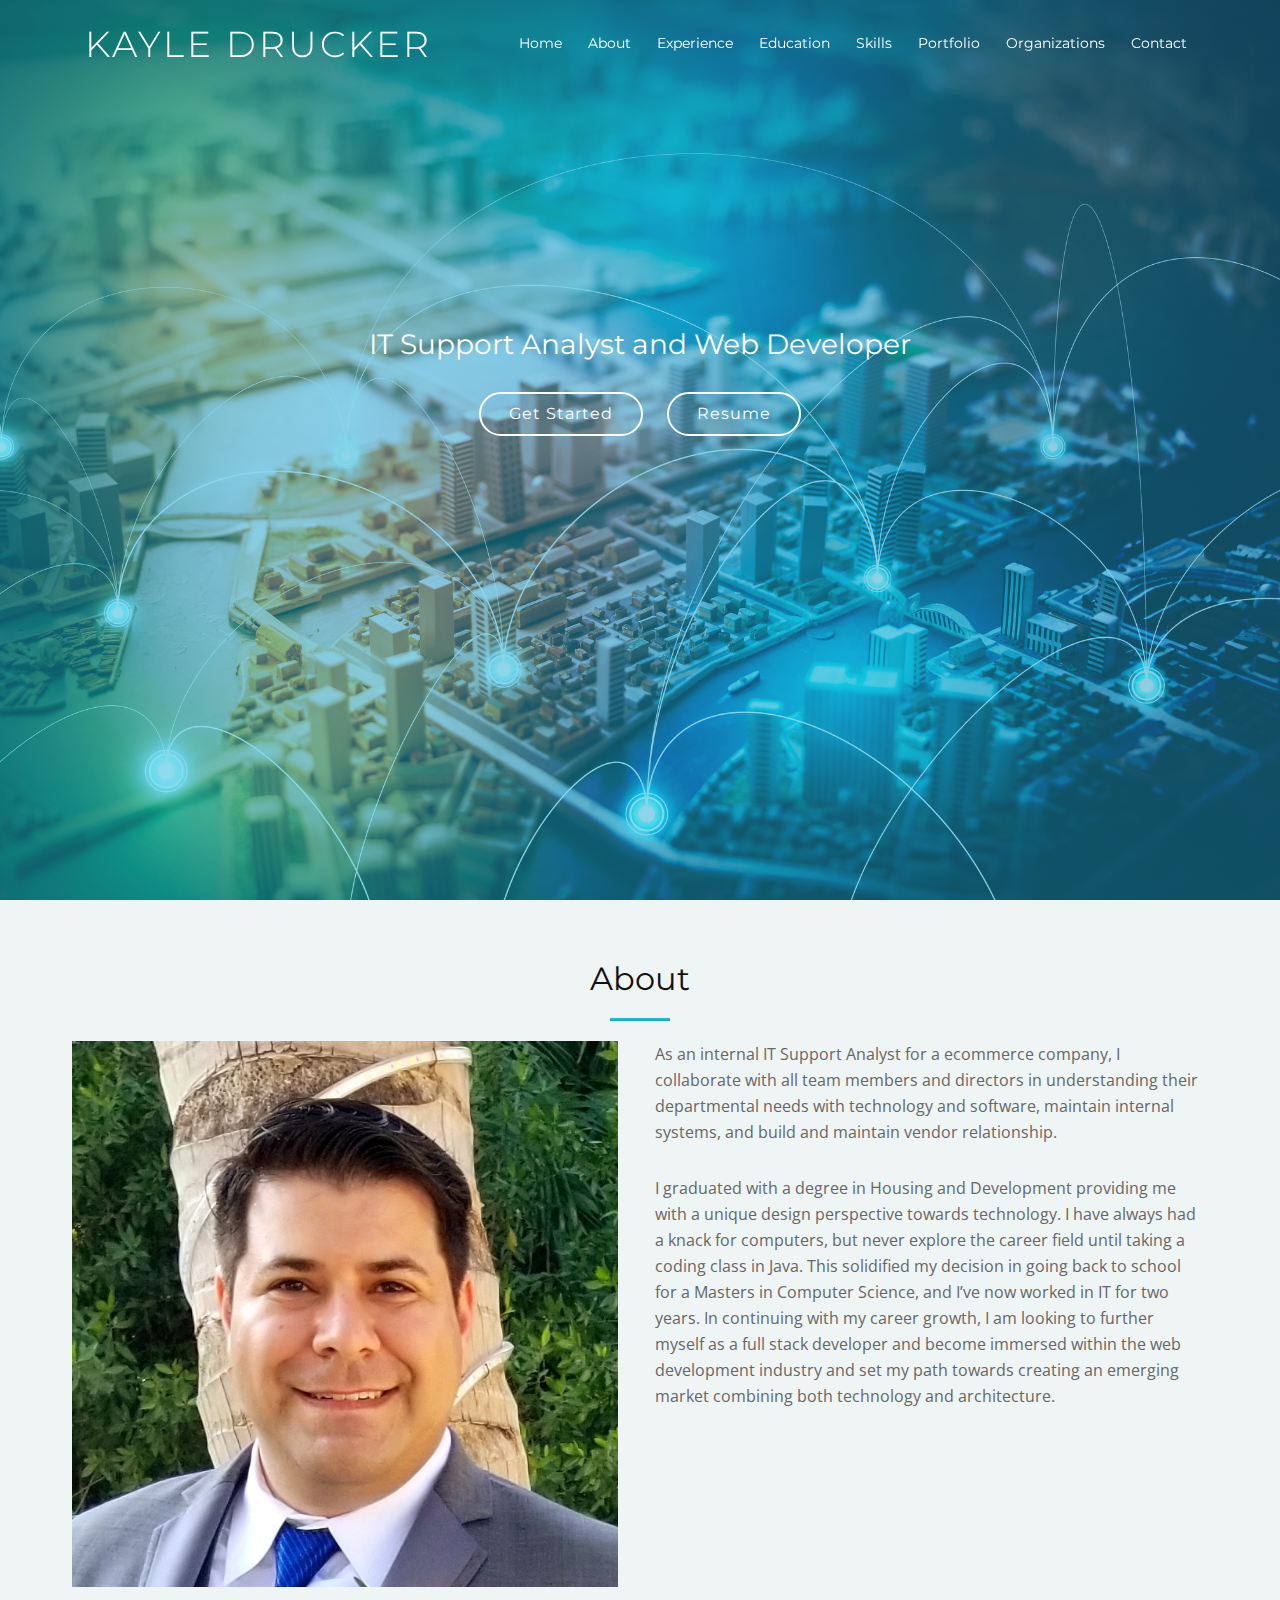
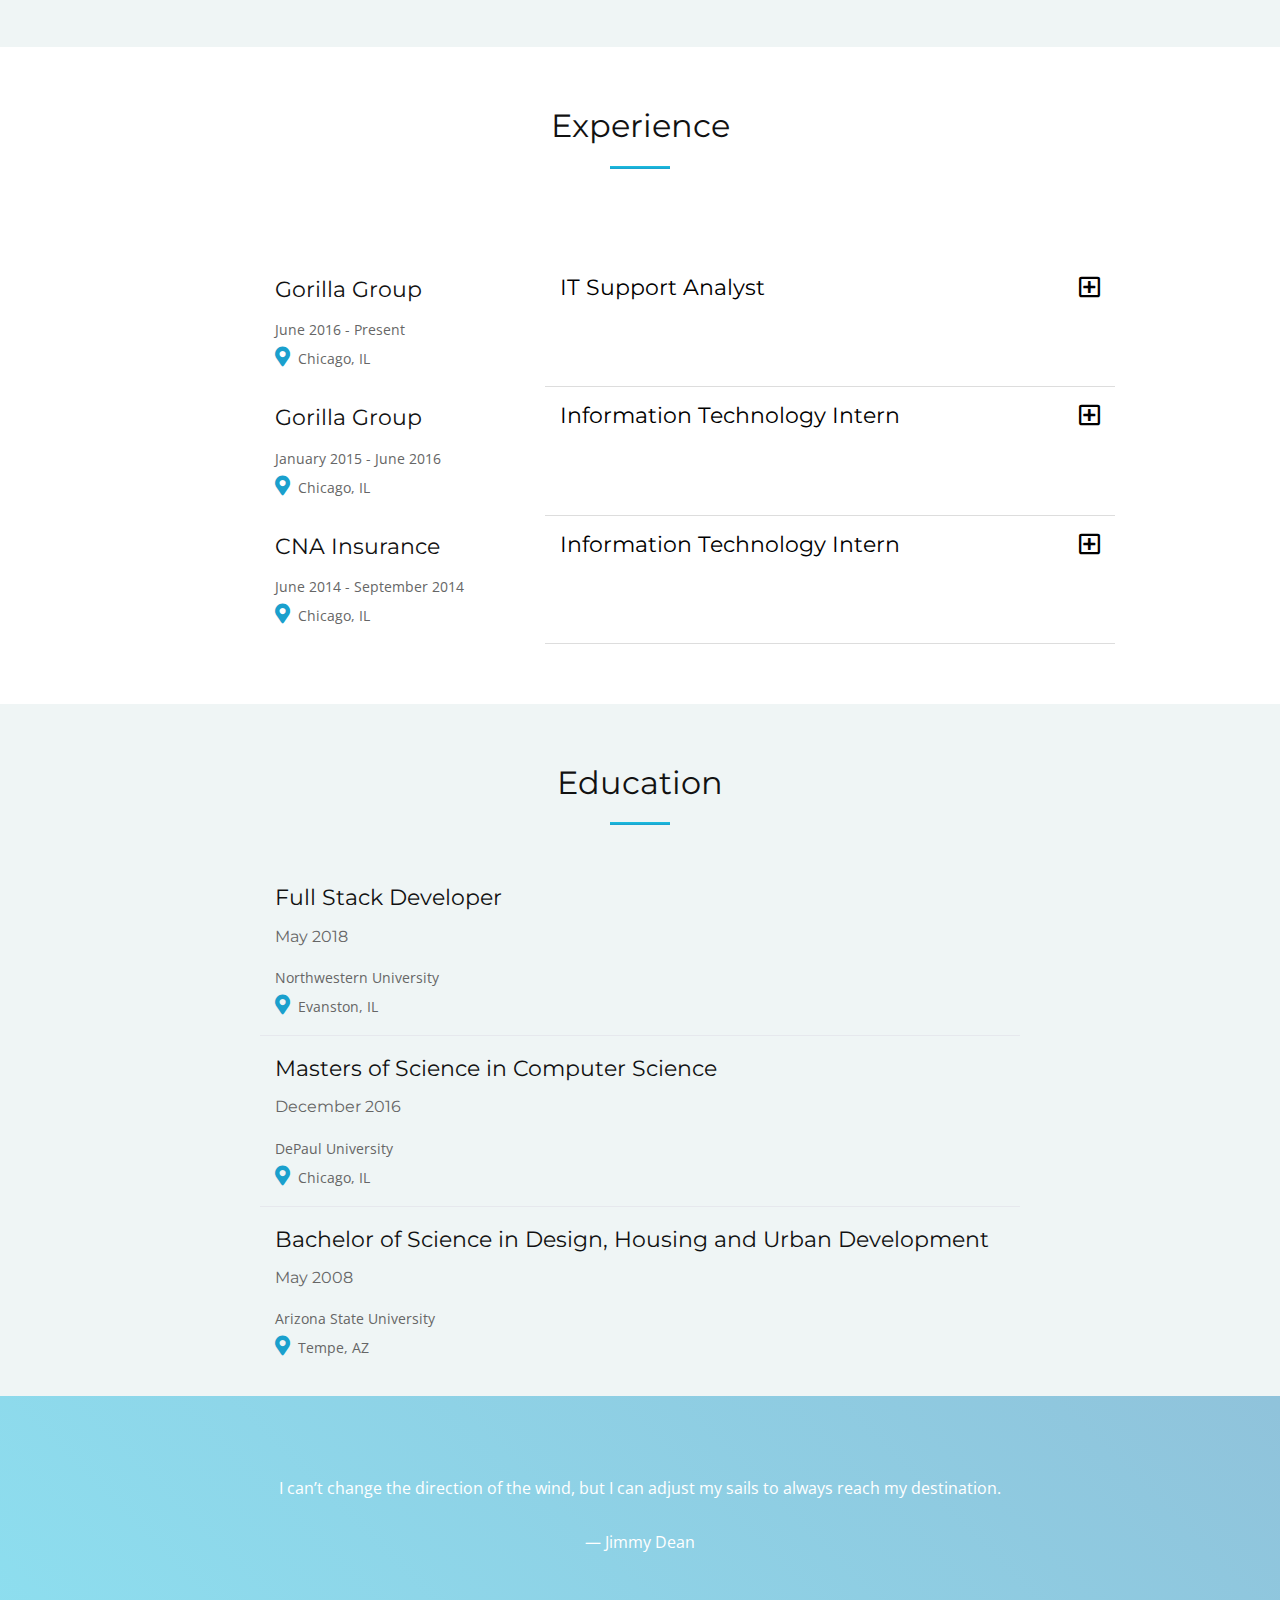
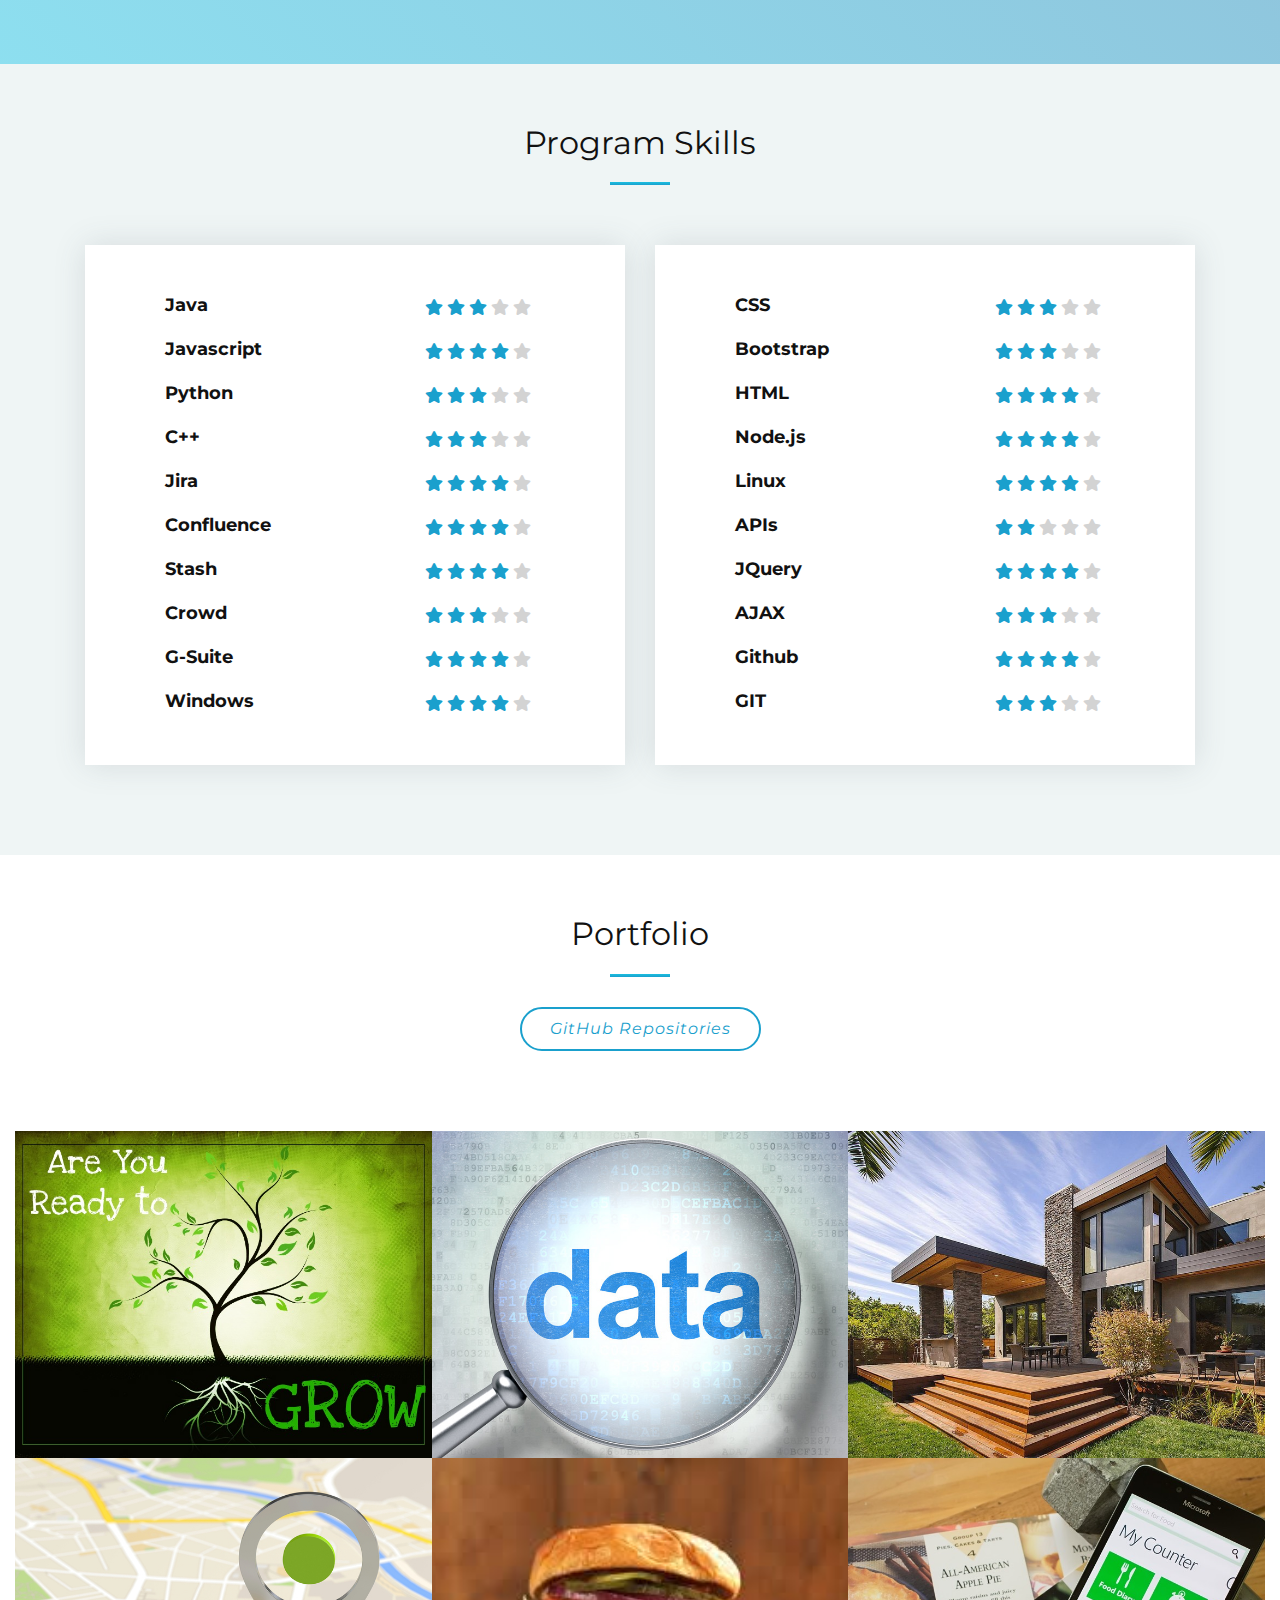
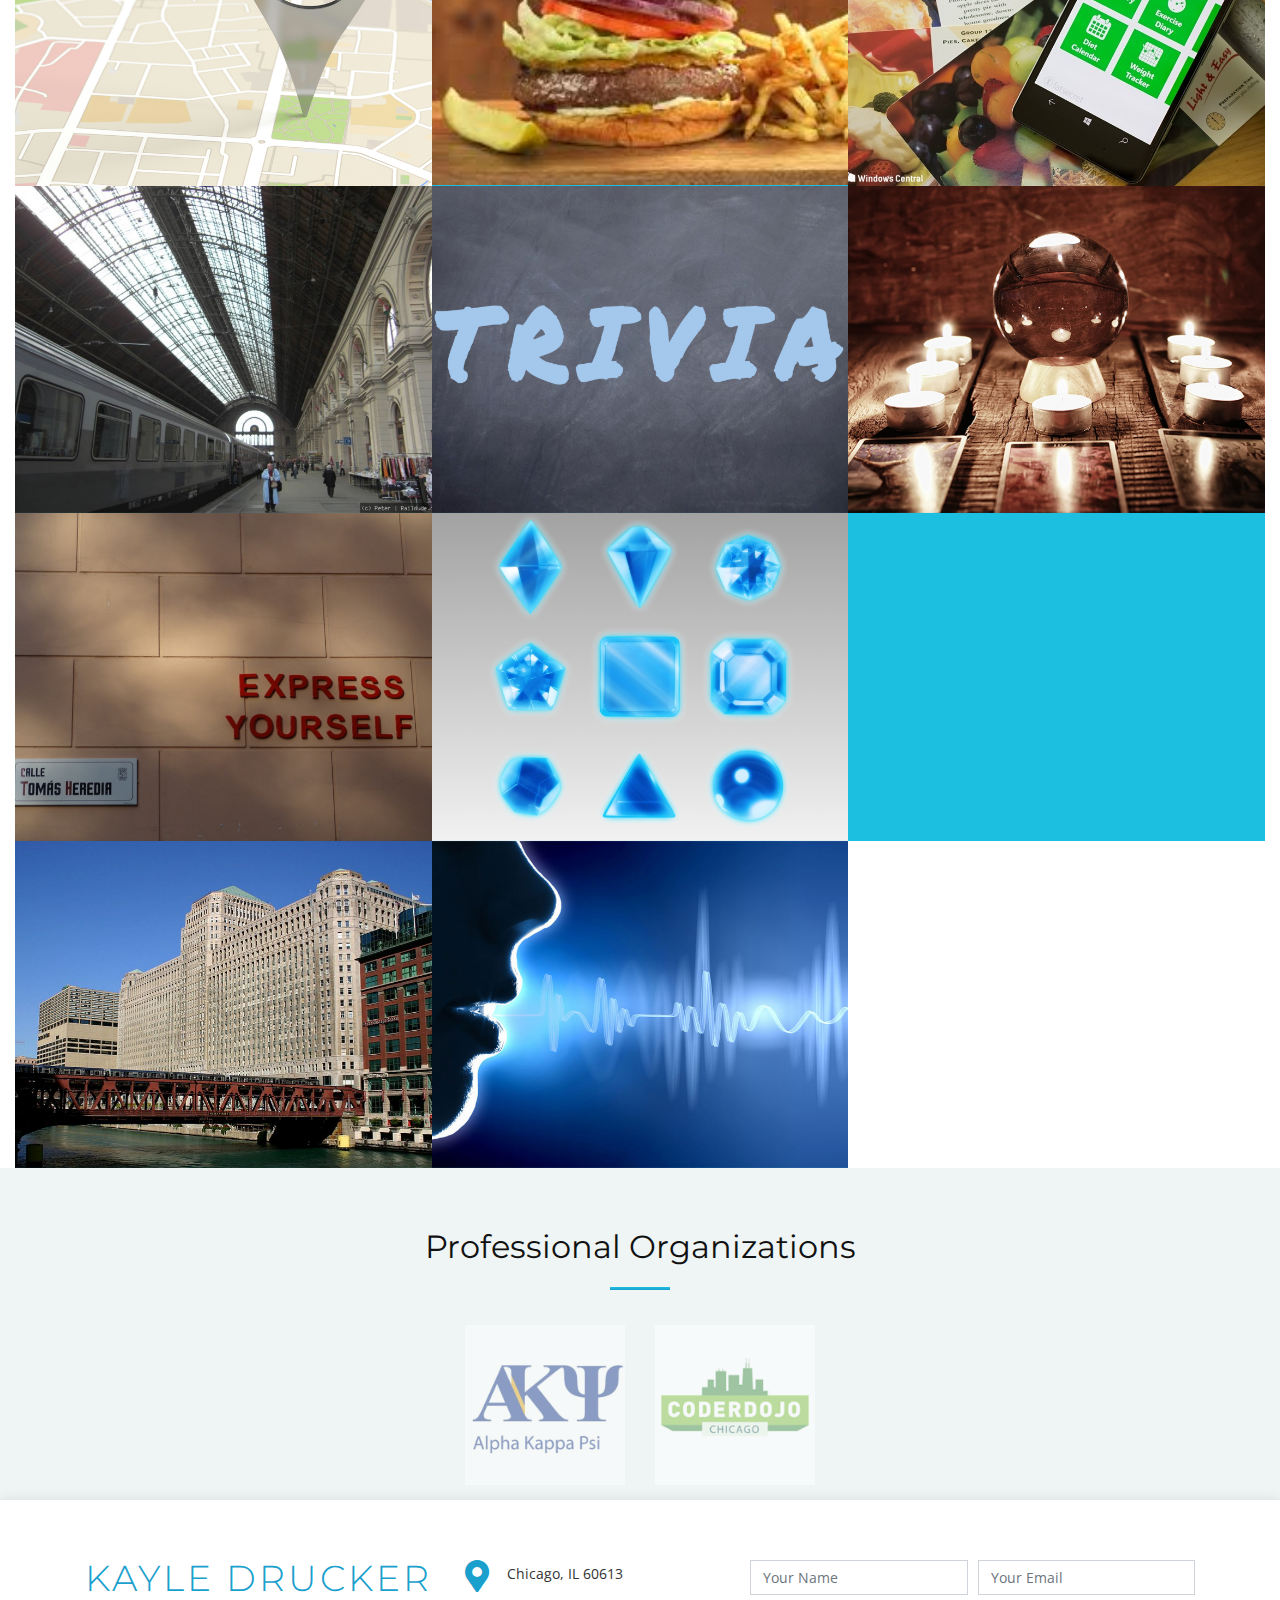
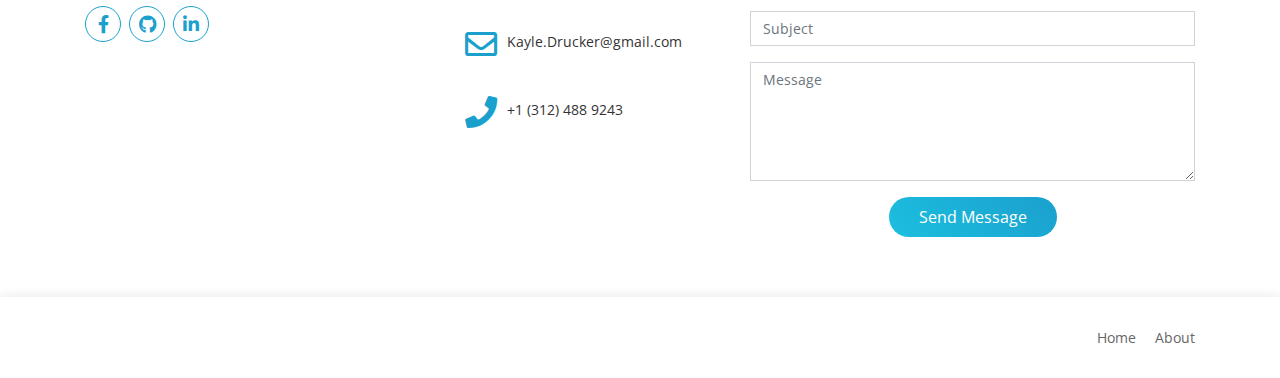
<file: index.html>
<!DOCTYPE html>
<html lang="en">

<head>
  <meta charset="utf-8">
  <title>Kayle Drucker</title>
  <meta content="width=device-width, initial-scale=1.0" name="viewport">
  <meta content="" name="keywords">
  <meta content="" name="description">

  <!-- Favicons -->
  <link href="img/favicon_v1.png" rel="icon">
  <!--<link href="img/apple-touch-icon.png" rel="apple-touch-icon">-->

  <!-- Google Fonts -->
  <link href="https://fonts.googleapis.com/css?family=Montserrat:300,400,500,700|Open+Sans:300,300i,400,400i,700,700i" rel="stylesheet">

  <!-- Bootstrap CSS File -->
  <!--<link href="lib/bootstrap/css/bootstrap.min.css" rel="stylesheet">-->
  <link rel="stylesheet" href="https://maxcdn.bootstrapcdn.com/bootstrap/4.0.0/css/bootstrap.min.css">

  <!-- Font Awesome CSS File -->
  <link rel="stylesheet" href="https://use.fontawesome.com/releases/v5.0.9/css/all.css">

  <!--Animate CSS -->
  <link rel="stylesheet" href="https://cdnjs.cloudflare.com/ajax/libs/animate.css/3.5.2/animate.min.css">


  <!-- Main Stylesheet File -->
  <link href="css/style.css" rel="stylesheet">

</head>

<body>

  <!--==========================
    Header
  ============================-->
  <header id="header">
    <div class="container">

      <div id="logo" class="pull-left">
        <h1>
          <a href="#intro" class="scrollto">Kayle Drucker</a>
        </h1>
      </div>

      <nav id="nav-menu-container">
        <ul class="nav-menu">
          <li class="menu-active">
            <a href="#intro">Home</a>
          </li>
          <li>
            <a href="#about">About</a>
          </li>
          <li>
            <a href="#experience">Experience</a>
          </li>
          <li>
            <a href="#education">Education</a>
          </li>
          <li>
            <a href="#skills">Skills</a>
          </li>
          <li>
            <a href="#portfolio">Portfolio</a>
          </li>
          <li>
            <a href="#organizations">Organizations</a>
          </li>
          <li>
            <a href="#contact">Contact</a>
          </li>
        </ul>
      </nav>
      <!-- #nav-menu-container -->
    </div>
  </header>
  <!-- #header -->

  <!--==========================
    Intro Section
  ============================-->
  <section id="intro">

    <div class="intro-text">
      <!--<h2>Interactive Resume</h2>-->
      <h5>IT Support Analyst and Web Developer</h5>
      <a href="#about" class="btn-get-started scrollto">Get Started</a>
      <!-- Button to Open the Modal -->
      <a href="" class="btn-get-started" data-toggle="modal" data-target="#resumeModal">Resume</a>
      <!-- <a href="resume/Kayle_Drucker_Resume.pdf" download="Kayle_Drucker_Resume.pdf" class="btn-get-started">Resume</a> -->
    </div>

  </section>
  <!-- #intro -->

  <!-- The Modal -->
  <div class="modal fade" id="resumeModal">
    <div class="modal-dialog">
      <div class="modal-content">
      
        <!-- Modal Header -->
        <div class="modal-header">
          <h4 class="modal-title">Resume</h4>
          <button type="button" class="close" data-dismiss="modal">&times;</button>
        </div>
        
        <!-- Modal body -->
        <div class="modal-body">
          <embed src="resume/Kayle_Drucker_Resume.pdf" type="application/pdf"   height="400px" width="100%" class="responsive">
        </div>
        
        <!-- Modal footer -->
        <div class="modal-footer">
          <a href="" class="btn-res" data-dismiss="modal">Close</a>
          <a href="resume/Kayle_Drucker_Resume.pdf" download="Kayle_Drucker_Resume.pdf" class="btn-res">Download</a>
        </div>
        
      </div>
    </div>
  </div>

  <main id="main">

    <!--==========================
      About Section
    ============================-->
    <section id="about" class="section-bg">
      <div class="container-fluid">
        <div class="section-header">
          <h3 class="section-title">About</h3>
          <span class="section-divider"></span>
          <!-- <p class="section-description">
            Sed ut perspiciatis unde omnis iste natus error sit voluptatem accusantium doloremque
            <br> sunt in culpa qui officia deserunt mollit anim id est laborum
          </p> -->
        </div>

        <div class="row">
          <div class="col-lg-6 about-img about-div animated fadeInLeft text-center" id="anima-delay">
            <img src="img/Kayle_Drucker.jpg" alt="Kayle Drucker">
          </div>

          <div class="col-lg-6 content animated fadeInRight">
            <!-- <h2>Lorem ipsum dolor sit amet, consectetur adipiscing elite storium paralate</h2>
            <h3>Excepteur sint occaecat cupidatat non proident, sunt in culpa qui officia deserunt mollit anim id est laborum.</h3> -->
            <p>
              As an internal IT Support Analyst for a ecommerce company, I collaborate with all team members and directors in understanding
              their departmental needs with technology and software, maintain internal systems, and build and maintain vendor
              relationship.
            </p>

            <p>
              I graduated with a degree in Housing and Development providing me with a unique design perspective towards technology.
              I have always had a knack for computers, but never explore the career field until taking a coding class in
              Java. This solidified my decision in going back to school for a Masters in Computer Science, and I’ve now worked
              in IT for two years. In continuing with my career growth, I am looking to further myself as a full stack developer
              and become immersed within the web development industry and set my path towards creating an emerging market
              combining both technology and architecture.
            </p>
          </div>
        </div>

      </div>
    </section>
    <!-- #about -->

    <!--==========================
      Experience Section
    ============================-->
    <section id="experience">
      <div class="container">
        <div class="section-header">
          <h3 class="section-title">Experience</h3>
          <span class="section-divider"></span>
          <p class="section-description"></p>
          <!--<p class="section-description">Sed ut perspiciatis unde omnis iste natus error sit voluptatem accusantium doloremque</p>-->
        </div>

        <div class="row">

          <div class="col-lg-2"></div>
          <div class="col-lg-3 box animated fadeInLeft">
            <!--<div class="icon"><i class="ion-ios-speedometer-outline"></i></div>-->
            <h4 class="title">
              <a href="">
                <strong>Gorilla Group</strong>
              </a>
            </h4>
            <p class="description">June 2016 - Present</p>
            <div class="info">
              <i class="fas fa-map-marker-alt"></i>
              <p class="description">Chicago, IL</p>
            </div>
          </div>
          <div class="col-lg-6" id="exp-boarder">
            <ul id="faq-list" class="animated fadeInUp">
              <li>
                <a data-toggle="collapse" class="collapsed title" href="#faq1">
                  <strong>IT Support Analyst</strong>
                  <i class="far fa-plus-square"></i>
                </a>
                <div id="faq1" class="collapse" data-parent="#faq-list">
                  <ul>
                    <li>Cultivated relationships with vendors, maintaining communication and facilitating solutions to address
                      concerns.
                    </li>
                    <li>Facilitated the office move with the Operations team in a successful manner that did not affect company
                      production.
                    </li>
                  </ul>
                  <!-- <p>
                    Feugiat pretium nibh ipsum consequat. Tempus iaculis urna id volutpat lacus laoreet non curabitur gravida. Venenatis lectus
                    magna fringilla urna porttitor rhoncus dolor purus non.
                  </p> -->
                </div>
              </li>
            </ul>
          </div>
          <div class="col-lg-1"></div>
        </div>
        <div class="row">

          <div class="col-lg-2"></div>
          <div class="col-lg-3 box animated fadeInLeft">
            <!--<div class="icon"><i class="ion-ios-speedometer-outline"></i></div>-->
            <h4 class="title">
              <a href="">
                <strong>Gorilla Group</strong>
              </a>
            </h4>
            <p class="description">January 2015 - June 2016</p>
            <div class="info">
              <i class="fas fa-map-marker-alt"></i>
              <p class="description">Chicago, IL</p>
            </div>
          </div>
          <div class="col-lg-6" id="exp-boarder">
            <ul id="faq-list" class="animated fadeInUp">
              <li>
                <a data-toggle="collapse" class="collapsed title" href="#faq2">
                  <strong>Information Technology Intern</strong>
                  <i class="far fa-plus-square"></i>
                </a>
                <div id="faq2" class="collapse" data-parent="#faq-list">
                  <ul>
                    <li>Defined/implemented procedures for tagging/tracking assets, identifying total asset and depreciation
                      values.
                    </li>
                    <li>Identified department needs and requirements through cultivated relationships with all teams and managers.</li>
                    <li>Maintained critical systems as part of the infrastructure team.</li>
                    <li>Developed configuration standards for new hire computers, allowing the ability to be productive quickly.</li>
                  </ul>
                </div>
              </li>
            </ul>
          </div>
          <div class="col-lg-1"></div>
        </div>
        <div class="row">

          <div class="col-lg-2"></div>
          <div class="col-lg-3 box animated fadeInLeft">
            <!--<div class="icon"><i class="ion-ios-speedometer-outline"></i></div>-->
            <h4 class="title">
              <a href="">
                <strong>CNA Insurance</strong>
              </a>
            </h4>
            <p class="description">June 2014 - September 2014</p>
            <div class="info">
              <i class="fas fa-map-marker-alt"></i>
              <p class="description">Chicago, IL</p>
            </div>
          </div>
          <div class="col-lg-6" id="exp-boarder">
            <ul id="faq-list" class="animated fadeInUp">
              <li>
                <a data-toggle="collapse" class="collapsed title" href="#faq3">
                  <strong>Information Technology Intern</strong>
                  <i class="far fa-plus-square"></i>
                </a>
                <div id="faq3" class="collapse" data-parent="#faq-list">
                  <ul>
                    <li>Improved the eDiscovery request form processes through gathering and analyzing business requirements
                      transforming them into technical solutions.</li>
                    <li>Identified storage solutions to satisfy increasing demand by the eDiscovery and Forensics team for triage
                      of investigation and litigation data.</li>
                    <li>Developed business requirements with the eDiscovery and Forensics group for future lab enhancements.</li>
                    <li>Delivered a project status presentation to senior leadership that summarized my project findings and
                      future recommendations for the department.</li>
                  </ul>
                </div>
              </li>
            </ul>
          </div>
          <div class="col-lg-1"></div>
        </div>
      </div>

    </section>
    <!-- #expereince -->


    <!--==========================
      Education Section
    ============================-->
    <section id="education" class="section-bg">
      <div class="container">
        <div class="section-header">
          <h3 class="section-title">Education</h3>
          <span class="section-divider"></span>
          <p class="section-description"></p>
          <!--<p class="section-description">Sed ut perspiciatis unde omnis iste natus error sit voluptatem accusantium doloremque</p>-->
        </div>

        <div class="row">

          <div class="col-lg-2">

          </div>

          <div class="col-lg-8 box animated fadeInRight">
            <h4 class="title">
              <a href="">
                <strong>Full Stack Developer</strong>
              </a>
            </h4>
            <h6>May 2018</h6>
            <p class="description school-link">
              <a href="">Northwestern University</a>
            </p>
            <div class="info">
              <i class="fas fa-map-marker-alt"></i>
              <p class="description">Evanston, IL</p>
            </div>
          </div>
          <div class="col-lg-2">

          </div>
        </div>

        <div class="row">
          <div class="col-lg-2">

          </div>

          <div class="col-lg-8 box animated fadeInRight">
            <!--<div class="icon"><i class="ion-ios-speedometer-outline"></i></div>-->
            <h4 class="title">
              <a href="">
                <strong>Masters of Science in Computer Science</strong>
              </a>
            </h4>
            <h6>December 2016</h6>
            <p class="description school-link">
              <a href="">DePaul University</a>
            </p>
            <div class="info">
              <i class="fas fa-map-marker-alt"></i>
              <p class="description">Chicago, IL</p>
            </div>
          </div>
          <div class="col-lg-2">

          </div>
        </div>
        <div class="row">
          <div class="col-lg-2">

          </div>

          <div class="col-lg-8 lastbox animated fadeInRight">
            <!--<div class="icon"><i class="ion-ios-speedometer-outline"></i></div>-->
            <h4 class="title">
              <a href="">
                <strong>Bachelor of Science in Design, Housing and Urban Development</strong>
              </a>
            </h4>
            <h6>May 2008</h6>
            <p class="description school-link">
              <a href="">Arizona State University</a>
            </p>
            <div class="info">
              <i class="fas fa-map-marker-alt"></i>
              <p class="description">Tempe, AZ</p>
            </div>
          </div>
          <div class="col-lg-2">

          </div>
        </div>
      </div>

    </section>
    <!-- #education -->


    <!--==========================
      Inspirational Quote Section
    ============================-->
    <section id="call-to-action">
      <div class="container">
        <div class="row">
          <div class="col-lg-12 text-center">
            <!--<h3 class="cta-title">Call To Action</h3>-->
            <p class="cta-text"> I can’t change the direction of the wind, but I can adjust my sails to always reach my destination.</p>
            <p class="cta-text">— Jimmy Dean</p>
          </div>
          <!--<div class="col-lg-3 cta-btn-container text-center">-->
          <!--<a class="cta-btn align-middle" href="#">Call To Action</a>-->
          <!--</div>-->
        </div>

      </div>
    </section>
    <!-- Inspirational Quote -->

    <!--==========================
      Skills Section
    ============================-->
    <section id="skills" class="section-bg">
      <div class="container">

        <div class="section-header">
          <h3 class="section-title">Program Skills</h3>
          <span class="section-divider"></span>
          <p class="section-description"></p>
          <!--<p class="section-description">Sed ut perspiciatis unde omnis iste natus error sit voluptatem accusantium doloremque</p>-->
        </div>

        <div class="row">

          <div class="col-lg-6">
            <div class="box wow fadeInLeft" id="skill-display1">
              <div>
                <div class="skill-box">
                  <h4 class="title" id="info">
                    <a href="">Java</a>
                  </h4>
                  <div class="skill-stars">
                    <i class="star-color fas fa-star"></i>
                    <i class="star-color fas fa-star"></i>
                    <i class="star-color fas fa-star"></i>
                    <i class="star-lg-gray fas fa-star"></i>
                    <i class="star-lg-gray fas fa-star"></i>
                  </div>
                </div>
              </div>
              <div>
                <div class="skill-box">
                  <h4 class="title" id="info">
                    <a href="">Javascript</a>
                  </h4>
                  <div class="skill-stars">
                    <i class="star-color fas fa-star"></i>
                    <i class="star-color fas fa-star"></i>
                    <i class="star-color fas fa-star"></i>
                    <i class="star-color fas fa-star"></i>
                    <i class="star-lg-gray fas fa-star"></i>
                  </div>
                </div>
              </div>
              <div>
                <div class="skill-box">
                  <h4 class="title" id="info">
                    <a href="">Python</a>
                  </h4>
                  <div class="skill-stars">
                    <i class="star-color fas fa-star"></i>
                    <i class="star-color fas fa-star"></i>
                    <i class="star-color fas fa-star"></i>
                    <i class="star-lg-gray fas fa-star"></i>
                    <i class="star-lg-gray fas fa-star"></i>
                  </div>
                </div>
              </div>
              <div>
                <div class="skill-box">
                  <h4 class="title" id="info">
                    <a href="">C++</a>
                  </h4>
                  <div class="skill-stars">
                    <i class="star-color fas fa-star"></i>
                    <i class="star-color fas fa-star"></i>
                    <i class="star-color fas fa-star"></i>
                    <i class="star-lg-gray fas fa-star"></i>
                    <i class="star-lg-gray fas fa-star"></i>
                  </div>
                </div>
              </div>
              <div>
                <div class="skill-box">
                  <h4 class="title" id="info">
                    <a href="">Jira</a>
                  </h4>
                  <div class="skill-stars">
                    <i class="star-color fas fa-star"></i>
                    <i class="star-color fas fa-star"></i>
                    <i class="star-color fas fa-star"></i>
                    <i class="star-color fas fa-star"></i>
                    <i class="star-lg-gray fas fa-star"></i>
                  </div>
                </div>
              </div>
              <div>
                <div class="skill-box">
                  <h4 class="title" id="info">
                    <a href="">Confluence</a>
                  </h4>
                  <div class="skill-stars">
                    <i class="star-color fas fa-star"></i>
                    <i class="star-color fas fa-star"></i>
                    <i class="star-color fas fa-star"></i>
                    <i class="star-color fas fa-star"></i>
                    <i class="star-lg-gray fas fa-star"></i>
                  </div>
                </div>
              </div>
              <div>
                <div class="skill-box">
                  <h4 class="title" id="info">
                    <a href="">Stash</a>
                  </h4>
                  <div class="skill-stars">
                    <i class="star-color fas fa-star"></i>
                    <i class="star-color fas fa-star"></i>
                    <i class="star-color fas fa-star"></i>
                    <i class="star-color fas fa-star"></i>
                    <i class="star-lg-gray fas fa-star"></i>
                  </div>
                </div>
              </div>
              <div>
                <div class="skill-box">
                  <h4 class="title" id="info">
                    <a href="">Crowd</a>
                  </h4>
                  <div class="skill-stars">
                    <i class="star-color fas fa-star"></i>
                    <i class="star-color fas fa-star"></i>
                    <i class="star-color fas fa-star"></i>
                    <i class="star-lg-gray fas fa-star"></i>
                    <i class="star-lg-gray fas fa-star"></i>
                  </div>
                </div>
              </div>
              <div>
                <div class="skill-box">
                  <h4 class="title" id="info">
                    <a href="">G-Suite</a>
                  </h4>
                  <div class="skill-stars">
                    <i class="star-color fas fa-star"></i>
                    <i class="star-color fas fa-star"></i>
                    <i class="star-color fas fa-star"></i>
                    <i class="star-color fas fa-star"></i>
                    <i class="star-lg-gray fas fa-star"></i>
                  </div>
                </div>
              </div>
              <div>
                <div class="skill-box">
                  <h4 class="title" id="info">
                    <a href="">Windows</a>
                  </h4>
                  <div class="skill-stars">
                    <i class="star-color fas fa-star"></i>
                    <i class="star-color fas fa-star"></i>
                    <i class="star-color fas fa-star"></i>
                    <i class="star-color fas fa-star"></i>
                    <i class="star-lg-gray fas fa-star"></i>
                  </div>
                </div>
              </div>
            </div>
          </div>

          <div class="col-lg-6">
            <div class="box wow fadeInRight" id="skill-display2">
              <div>
                <div class="skill-box">
                  <h4 class="title" id="info">
                    <a href="">CSS</a>
                  </h4>
                  <div class="skill-stars">
                    <i class="star-color fas fa-star"></i>
                    <i class="star-color fas fa-star"></i>
                    <i class="star-color fas fa-star"></i>
                    <i class="star-lg-gray fas fa-star"></i>
                    <i class="star-lg-gray fas fa-star"></i>
                  </div>
                </div>
              </div>
              <div>
                <div class="skill-box">
                  <h4 class="title" id="info">
                    <a href="">Bootstrap</a>
                  </h4>
                  <div class="skill-stars">
                    <i class="star-color fas fa-star"></i>
                    <i class="star-color fas fa-star"></i>
                    <i class="star-color fas fa-star"></i>
                    <i class="star-lg-gray fas fa-star"></i>
                    <i class="star-lg-gray fas fa-star"></i>
                  </div>
                </div>
              </div>
              <div>
                <div class="skill-box">
                  <h4 class="title" id="info">
                    <a href="">HTML</a>
                  </h4>
                  <div class="skill-stars">
                    <i class="star-color fas fa-star"></i>
                    <i class="star-color fas fa-star"></i>
                    <i class="star-color fas fa-star"></i>
                    <i class="star-color fas fa-star"></i>
                    <i class="star-lg-gray fas fa-star"></i>
                  </div>
                </div>
              </div>
              <div>
                <div class="skill-box">
                  <h4 class="title" id="info">
                    <a href="">Node.js</a>
                  </h4>
                  <div class="skill-stars">
                    <i class="star-color fas fa-star"></i>
                    <i class="star-color fas fa-star"></i>
                    <i class="star-color fas fa-star"></i>
                    <i class="star-color fas fa-star"></i>
                    <i class="star-lg-gray fas fa-star"></i>
                  </div>
                </div>
              </div>
              <div>
                <div class="skill-box">
                  <h4 class="title" id="info">
                    <a href="">Linux</a>
                  </h4>
                  <div class="skill-stars">
                    <i class="star-color fas fa-star"></i>
                    <i class="star-color fas fa-star"></i>
                    <i class="star-color fas fa-star"></i>
                    <i class="star-color fas fa-star"></i>
                    <i class="star-lg-gray fas fa-star"></i>
                  </div>
                </div>
              </div>
              <div>
                <div class="skill-box">
                  <h4 class="title" id="info">
                    <a href="">APIs</a>
                  </h4>
                  <div class="skill-stars">
                    <i class="star-color fas fa-star"></i>
                    <i class="star-color fas fa-star"></i>
                    <i class="star-lg-gray fas fa-star"></i>
                    <i class="star-lg-gray fas fa-star"></i>
                    <i class="star-lg-gray fas fa-star"></i>
                  </div>
                </div>
              </div>
              <div>
                <div class="skill-box">
                  <h4 class="title" id="info">
                    <a href="">JQuery</a>
                  </h4>
                  <div class="skill-stars">
                    <i class="star-color fas fa-star"></i>
                    <i class="star-color fas fa-star"></i>
                    <i class="star-color fas fa-star"></i>
                    <i class="star-color fas fa-star"></i>
                    <i class="star-lg-gray fas fa-star"></i>
                  </div>
                </div>
              </div>
              <div>
                <div class="skill-box">
                  <h4 class="title" id="info">
                    <a href="">AJAX</a>
                  </h4>
                  <div class="skill-stars">
                    <i class="star-color fas fa-star"></i>
                    <i class="star-color fas fa-star"></i>
                    <i class="star-color fas fa-star"></i>
                    <i class="star-lg-gray fas fa-star"></i>
                    <i class="star-lg-gray fas fa-star"></i>
                  </div>
                </div>
              </div>
              <div>
                <div class="skill-box">
                  <h4 class="title" id="info">
                    <a href="">Github</a>
                  </h4>
                  <div class="skill-stars">
                    <i class="star-color fas fa-star"></i>
                    <i class="star-color fas fa-star"></i>
                    <i class="star-color fas fa-star"></i>
                    <i class="star-color fas fa-star"></i>
                    <i class="star-lg-gray fas fa-star"></i>
                  </div>
                </div>
              </div>
              <div>
                <div class="skill-box">
                  <h4 class="title" id="info">
                    <a href="">GIT</a>
                  </h4>
                  <div class="skill-stars">
                    <i class="star-color fas fa-star"></i>
                    <i class="star-color fas fa-star"></i>
                    <i class="star-color fas fa-star"></i>
                    <i class="star-lg-gray fas fa-star"></i>
                    <i class="star-lg-gray fas fa-star"></i>
                  </div>
                </div>
              </div>
            </div>
          </div>
        </div>
      </div>
    </section>
    <!-- #skills -->


    <!--==========================
     Portfolio Section
   ============================-->
    <section id="portfolio">
      <div class="container-fluid">
        <div class="section-header">
          <h3 class="section-title">Portfolio</h3>
          <span class="section-divider"></span>
          <p class="section-description">
            <a href="https://github.com/KDarch928?tab=repositories" target="_blank" class="btn-github">GitHub Repositories</a>
          </p>
          <!--<p class="section-description">Sed ut perspiciatis unde omnis iste natus error sit voluptatem accusantium doloremque</p>-->
        </div>

        <div class="row no-gutters">

          <div class="col-lg-4 col-md-6">
            <div class="portfolio-item animated fadeInUp hovereffect">
              <img src="img/projects/goals.jpg" alt="Progression">
              <div class="overlay">
                <h3>
                  <strong>Progression</strong>
                </h3>
                <a href="https://quiet-island-34853.herokuapp.com/" target="_blank" class="btn-view-project">View Project</a>
              </div>
            </div>
          </div>

          <div class="col-lg-4 col-md-6">
            <div class="portfolio-item animated fadeInUp hovereffect">
              <img src="img/projects/scrap.jpg" alt="IT World News">
              <div class="overlay">
                <h3>
                  <strong>Mongo Scraper: IT World News</strong>
                </h3>
                <a href="https://safe-citadel-85825.herokuapp.com/" target="_blank" class="btn-view-project">View Project</a>
              </div>
            </div>
          </div>

          <div class="col-lg-4 col-md-6">
            <div class="portfolio-item animated fadeInUp hovereffect">
              <img src="img/projects/home.jpg" alt="Sherlock Homes">
              <div class="overlay">
                <h3>
                  <strong>Sherlock Homes</strong>
                </h3>
                <a href="https://infinite-mesa-54869.herokuapp.com/" target="_blank" class="btn-view-project">View Project</a>
              </div>
            </div>
          </div>

          <div class="col-lg-4 col-md-6">
            <div class="portfolio-item animated fadeInUp hovereffect">
              <img src="img/projects/locator.jpg" alt="Friend Finder">
              <div class="overlay">
                <h3>
                  <strong>Friend Finder</strong>
                </h3>
                <a href="https://young-mountain-34780.herokuapp.com/" target="_blank" class="btn-view-project">View Project</a>
              </div>
            </div>
          </div>

          <div class="col-lg-4 col-md-6">
            <div class="portfolio-item animated fadeInUp hovereffect">
              <img src="img/projects/burger.jpeg" alt="Eat-the-Burger">
              <div class="overlay">
                <h3>
                  <strong>Eat-Da-Burger</strong>
                </h3>
                <a href="https://floating-taiga-99864.herokuapp.com/" target="_blank" class="btn-view-project">View Project</a>
              </div>
            </div>
          </div>

          <div class="col-lg-4 col-md-6">
            <div class="portfolio-item animated fadeInUp hovereffect">
              <img src="img/projects/cal-tracker.jpg" alt="Next Level Health">
              <div class="overlay">
                <h3>
                  <strong>Next Level Health</strong>
                </h3>
                <a href="https://kdarch928.github.io/nextlevelhealth/" target="_blank" class="btn-view-project">View Project</a>
              </div>
            </div>
          </div>

          <div class="col-lg-4 col-md-6">
            <div class="portfolio-item animated fadeInUp hovereffect">
              <img src="img/projects/train.jpg" alt="Train Tracker">
              <div class="overlay">
                <h3>
                  <strong>Train Tracker</strong>
                </h3>
                <a href="https://kdarch928.github.io/week-7-firebase/" target="_blank" class="btn-view-project">View Project</a>
              </div>
            </div>
          </div>

          <div class="col-lg-4 col-md-6">
            <div class="portfolio-item animated fadeInUp hovereffect">
              <img src="img/projects/trivia.jpg" alt="Star Trek Trivia">
              <div class="overlay">
                <h3>
                  <strong>Star Trek Trivia Game</strong>
                </h3>
                <a href="https://kdarch928.github.io/TriviaGame/" target="_blank" class="btn-view-project">View Project</a>
              </div>
            </div>
          </div>

          <div class="col-lg-4 col-md-6">
            <div class="portfolio-item animated fadeInUp hovereffect">
              <img src="img/projects/psychic.jpg" alt="Psychic Game">
              <div class="overlay">
                <h3>
                  <strong>Psychic Game</strong>
                </h3>
                <a href="https://kdarch928.github.io/Psychic-Game/" target="_blank" class="btn-view-project">View Project</a>
              </div>
            </div>
          </div>

          <div class="col-lg-4 col-md-6">
            <div class="portfolio-item animated fadeInUp hovereffect">
              <img src="img/projects/express.jpg" alt="Giphy Search">
              <div class="overlay">
                <h3>
                  <strong>Giphy Expression Search</strong>
                </h3>
                <a href="https://kdarch928.github.io/giphy-api-search/" target="_blank" class="btn-view-project">View Project</a>
              </div>
            </div>
          </div>

          <div class="col-lg-4 col-md-6">
            <div class="portfolio-item animated fadeInUp hovereffect">
              <img src="img/projects/crystals.png" alt="Crystal Game">
              <div class="overlay">
                <h3>
                  <strong>Crystals Collector Game</strong>
                </h3>
                <a href="https://kdarch928.github.io/week-4-game/" target="_blank" class="btn-view-project">View Project</a>
              </div>
            </div>
          </div>

          <div class="col-lg-4 col-md-6">
            <div class="portfolio-item animated fadeInUp hovereffect">
              <a href="img/gallery/gallery-6.jpg" class="portfolio-popup">
                <img src="img/projects/online-shopping.jpg" alt="Bamazon">
              </a>
              <div class="overlay">
                <h3>
                  <strong>Bamazon: Online Buying &amp; Selling </strong>
                </h3>
                <a href="https://github.com/KDarch928/bamazon" target="_blank" class="btn-view-project">View Project</a>
              </div>
            </div>
          </div>

          <div class="col-lg-4 col-md-6">
            <div class="portfolio-item animated fadeInUp hovereffect">
              <img src="img/projects/chi-building.jpg" alt="Chicago Buildings Hangman">
              <div class="overlay">
                <h3>
                  <strong>Chicago Architectural Buildings Hangman Game</strong>
                </h3>
                <a href="https://github.com/KDarch928/week-11-js-constructors" target="_blank" class="btn-view-project">View Project</a>
              </div>
            </div>
          </div>

          <div class="col-lg-4 col-md-6">
            <div class="portfolio-item animated fadeInUp hovereffect">
              <img src="img/projects/liri.jpg" alt="Liri Node Application">
              <div class="overlay">
                <h3>
                  <strong>Liri Node Application</strong>
                </h3>
                <a href="https://github.com/KDarch928/liri-node-app" target="_blank" class="btn-view-project">View Project</a>
              </div>
            </div>
          </div>

        </div>

      </div>
    </section>
    <!-- #portfolio -->

    <!--==========================
      Professional Organizations
    ============================-->
    <section id="organizations" class="section-bg">
      <div class="container">

        <div class="section-header">
          <h3 class="section-title">Professional Organizations</h3>
          <span class="section-divider"></span>
        </div>

        <div class="row animated fadeInUp">

          <div class="col-md-2 offset-md-4 text-center">
            <a href="https://akpsi.org/" target="_blank">
              <img src="img/organizations/akpsi.jpg" alt="Alpha Kappa Psi">
            </a>

          </div>

          <div class="col-md-2 text-center">
            <a href="http://coderdojochi.org/" target="_blank">
              <img src="img/organizations/coderdojo.png" alt="Coderdojo Chicago">
            </a>
          </div>

        </div>
      </div>
    </section>
    <!-- #professional organizations -->

    <!--==========================
      Contact Section
    ============================-->
    <section id="contact">
      <div class="container">
        <div class="row animated fadeInUp">

          <div class="col-lg-4 col-md-4">
            <div class="contact-about">
              <h3>Kayle Drucker</h3>
              <div class="social-links">
                <!-- <a href="#" class="twitter"><i class="fa fa-twitter"></i></a> -->
                <a href="https://www.facebook.com/kayle.drucker" class="facebook">
                  <i class="fab fa-facebook-f"></i>
                </a>
                <!-- <a href="#" class="instagram"><i class="fa fa-instagram"></i></a> -->
                <!-- <a href="#" class="google-plus"><i class="fa fa-google-plus"></i></a> -->
                <a href="https://github.com/kdarch928" class="github">
                  <i class="fab fa-github"></i>
                </a>
                <a href="https://www.linkedin.com/in/kayledrucker" class="linkedin">
                  <i class="fab fa-linkedin-in"></i>
                </a>
              </div>
            </div>
          </div>

          <div class="col-lg-3 col-md-4">
            <div class="info">
              <div>
                <i class="fas fa-map-marker-alt"></i>
                <p>Chicago, IL 60613</p>
              </div>

              <div>
                <i class="far fa-envelope"></i>
                <p>Kayle.Drucker@gmail.com</p>
              </div>

              <div>
                <i class="fas fa-phone"></i>
                <p>+1 (312) 488 9243</p>
              </div>

            </div>
          </div>

          <div class="col-lg-5 col-md-8">
            <div class="form">
              <div id="sendmessage">Your message has been sent. Thank you!</div>
              <div id="errormessage"></div>
              <form action="https://formspree.io/Kayle.Drucker@gmail.com" method="POST" role="form" class="contactForm">
                <div class="form-row">
                  <div class="form-group col-lg-6">
                    <input type="text" name="name" class="form-control" id="name" placeholder="Your Name" data-rule="minlen:4" data-msg="Please enter at least 4 chars"
                    />
                    <div class="validation"></div>
                  </div>
                  <div class="form-group col-lg-6">
                    <input type="email" class="form-control" name="email" id="email" placeholder="Your Email" data-rule="email" data-msg="Please enter a valid email"
                    />
                    <div class="validation"></div>
                  </div>
                </div>
                <div class="form-group">
                  <input type="text" class="form-control" name="_subject" id="subject" placeholder="Subject" data-rule="minlen:4" data-msg="Please enter at least 8 chars of subject"
                  />
                  <div class="validation"></div>
                </div>
                <div class="form-group">
                  <textarea class="form-control" name="message" rows="5" data-rule="required" data-msg="Please write something for us" placeholder="Message"></textarea>
                  <div class="validation"></div>
                </div>
                <div class="text-center">
                  <button type="submit" title="Send Message">Send Message</button>
                </div>
              </form>
            </div>
          </div>

        </div>

      </div>
    </section>
    <!-- #contact -->

  </main>

  <!--==========================
    Footer
  ============================-->
  <footer id="footer">
    <div class="container">
      <div class="row">
        <div class="col-lg-6 text-lg-left text-center">
          <!--<div class="copyright">-->
          <!--&copy; Copyright <strong>Avilon</strong>. All Rights Reserved-->
          <!--</div>-->
          <!--<div class="credits">-->
          <!--&lt;!&ndash;-->
          <!--All the links in the footer should remain intact.-->
          <!--You can delete the links only if you purchased the pro version.-->
          <!--Licensing information: https://bootstrapmade.com/license/-->
          <!--Purchase the pro version with working PHP/AJAX contact form: https://bootstrapmade.com/buy/?theme=Avilon-->
          <!--&ndash;&gt;-->
          <!--Designed by <a href="https://bootstrapmade.com/">BootstrapMade</a>-->
          <!--</div>-->
        </div>
        <div class="col-lg-6">
          <nav class="footer-links text-lg-right text-center pt-2 pt-lg-0">
            <a href="#intro" class="scrollto">Home</a>
            <a href="#about" class="scrollto">About</a>
            <!-- <a href="#">Privacy Policy</a>
            <a href="#">Terms of Use</a> -->
          </nav>
        </div>
      </div>
    </div>
  </footer>
  <!-- #footer -->

  <a href="#" class="back-to-top">
    <i class="fa fa-chevron-up"></i>
  </a>

  <!-- JavaScript Libraries -->
  <script src="https://code.jquery.com/jquery-3.2.1.min.js"></script>
  <script src="https://cdnjs.cloudflare.com/ajax/libs/popper.js/1.12.9/umd/popper.min.js"></script>
  <script src="https://maxcdn.bootstrapcdn.com/bootstrap/4.0.0/js/bootstrap.min.js"></script>

  <!-- Contact Form JavaScript File -->
  <script src="contactform/contactform.js"></script>

  <!-- Template Main Javascript File -->
  <script src="js/main.js"></script>
  <script src="js/skills.js"></script>

</body>

</html>
</file>
<file: css/style.css>
/*
  Theme Name: Avilon
  Theme URL: https://bootstrapmade.com/avilon-bootstrap-landing-page-template/
  Author: BootstrapMade.com
  License: https://bootstrapmade.com/license/
*/
/*--------------------------------------------------------------
# General
--------------------------------------------------------------*/
body {
  background: #fff;
  color: #666666;
  font-family: "Open Sans", sans-serif;
  overflow-x: hidden;
}

a {
  color: #1cbfe0;
  transition: 0.5s;
}

a:hover, a:active, a:focus {
  color: #1cbfe0;
  outline: none;
  text-decoration: none;
}

p {
  padding: 0;
  margin: 0 0 30px 0;
}

h1, h2, h3, h4, h5, h6 {
  font-family: "Montserrat", sans-serif;
  font-weight: 400;
  margin: 0 0 20px 0;
  padding: 0;
}

/* Back to top button */
.back-to-top {
  position: fixed;
  display: none;
  background: linear-gradient(45deg, #1cbfe0, #2187b7);
  color: #fff;
  padding: 2px 20px 8px 20px;
  font-size: 16px;
  border-radius: 4px 4px 0 0;
  right: 15px;
  bottom: 0;
  transition: none;
}

.back-to-top:focus {
  background: linear-gradient(45deg, #1cbfe0, #2187b7);
  color: #fff;
  outline: none;
}

.back-to-top:hover {
  background: #1cbfe0;
  color: #fff;
}

/*--------------------------------------------------------------
# Header
--------------------------------------------------------------*/
#header {
  padding: 30px 0;
  height: 92px;
  position: fixed;
  left: 0;
  top: 0;
  right: 0;
  transition: all 0.5s;
  z-index: 997;
}

#header #logo {
  float: left;
}

#header #logo h1 {
  font-size: 36px;
  margin: -4px 0 0 0;
  padding: 0;
  line-height: 1;
  display: inline-block;
  font-family: "Montserrat", sans-serif;
  font-weight: 300;
  letter-spacing: 3px;
  text-transform: uppercase;
}

#header #logo h1 a, #header #logo h1 a:hover {
  color: #fff;
}

#header #logo img {
  padding: 0;
  margin: 0;
}

@media (max-width: 768px) {
  #header #logo h1 {
    font-size: 28px;
    margin-top: 0;
  }
  #header #logo img {
    max-height: 40px;
  }
}

#header.header-fixed {
  background: linear-gradient(45deg, #1cbfe0, #2187b7);
  padding: 20px 0;
  height: 80px;
  transition: all 0.5s;
}

@media (max-width: 991px) {
  #header.header-fixed {
    height: 114px;
  }
}

@media (max-width: 768px) {
  #header.header-fixed {
    height: 60px;
  }
}

/*--------------------------------------------------------------
# Intro Section
--------------------------------------------------------------*/
#intro {
  width: 100%;
  height: 100vh;
  background: linear-gradient(45deg, rgba(28, 191, 224, 0.5), rgba(33, 135, 183, 0.5)), url("../img/smart_city.jpg") center top no-repeat;
  background-size: cover;
  position: relative;
}

@media (min-width: 1024px) {
  #intro {
    background-attachment: fixed;
  }
}

#intro .intro-text {
  position: absolute;
  left: 0;
  top: 60px;
  right: 0;
  height: calc(50% - 60px);
  /*display: flex;*/
  display: inline;
  align-items: center;
  justify-content: center;
  text-align: center;
  flex-direction: column;
}

#intro h2 {
  margin: 20% 0 10px 0;
  padding: 0 15px;
  font-size: 48px;
  font-weight: 400;
  line-height: 56px;
  color: #fff;
}

#intro h5 {
  margin: 20% 0 10px 0;
  padding: 0 15px;
  font-size: 28px;
  font-weight: 400;
  line-height: 56px;
  color: #fff;
}

@media (max-width: 768px) {
  #intro h2 {
    font-size: 28px;
    line-height: 36px;
  }
}

@media (max-width: 570px){
  #intro .intro-text {
    display: flex;
  }
}

#intro p {
  color: #fff;
  margin-bottom: 20px;
  padding: 0 15px;
  font-size: 24px;
}

@media (max-width: 768px) {
  #intro p {
    font-size: 18px;
    line-height: 24px;
    margin-bottom: 20px;
  }
}

#intro .btn-get-started {
  font-family: "Montserrat", sans-serif;
  font-weight: 400;
  font-size: 16px;
  letter-spacing: 1px;
  display: inline-block;
  padding: 8px 28px;
  border-radius: 50px;
  transition: 0.5s;
  margin: 10px;
  border: 2px solid #fff;
  color: #fff;
  background: none;
}

#intro .btn-get-started:hover {
  color: #1aa0cd;
  background: #fff;
}

#intro .product-screens {
  position: absolute;
  left: 0;
  right: 0;
  bottom: 0;
  overflow: hidden;
  text-align: center;
  width: 100%;
  height: 50%;
}

#intro .product-screens img {
  box-shadow: 0px -2px 19px 4px rgba(0, 0, 0, 0.29);
}

#intro .product-screens .product-screen-1 {
  position: absolute;
  z-index: 30;
  left: calc(50% + 54px);
  bottom: 0;
  top: 30px;
}

#intro .product-screens .product-screen-2 {
  position: absolute;
  z-index: 20;
  left: calc(50% - 154px);
  bottom: 0;
  top: 90px;
}

#intro .product-screens .product-screen-3 {
  position: absolute;
  z-index: 10;
  left: calc(50% - 374px);
  bottom: 0;
  top: 150px;
}

@media (max-width: 767px) {
  #intro .product-screens .product-screen-1 {
    position: static;
    padding-top: 30px;
  }
  #intro .product-screens .product-screen-2, #intro .product-screens .product-screen-3 {
    display: none;
  }
}

/*--------------------------------------------------------------
# Module
--------------------------------------------------------------*/
#resumeModal .btn-res {
  font-family: "Montserrat", sans-serif;
  font-weight: 400;
  font-size: 16px;
  letter-spacing: 1px;
  display: inline-block;
  padding: 8px 28px;
  border-radius: 50px;
  transition: 0.5s;
  margin: 10px;
  border: 2px solid #1aa0cd;
  color: #1aa0cd;
}

#resumeModal .btn-res:hover {
  color: #fff;
  background: #1aa0cd;
}


/*--------------------------------------------------------------
# Navigation Menu
--------------------------------------------------------------*/
/* Nav Menu Essentials */
.nav-menu, .nav-menu * {
  margin: 0;
  padding: 0;
  list-style: none;
}

.nav-menu ul {
  position: absolute;
  display: none;
  top: 100%;
  left: 0;
  z-index: 99;
}

.nav-menu li {
  position: relative;
  white-space: nowrap;
}

.nav-menu > li {
  float: left;
}

.nav-menu li:hover > ul,
.nav-menu li.sfHover > ul {
  display: block;
}

.nav-menu ul ul {
  top: 0;
  left: 100%;
}

.nav-menu ul li {
  min-width: 180px;
}



/* Nav Meu Container */
#nav-menu-container {
  float: right;
  margin: 0;
}

@media (max-width: 1199px){
  #nav-menu-container {
    display: none;
  }
}

@media (max-width: 768px) {
  #nav-menu-container {
    display: none;
  }
}

/* Nav Meu Styling */
.nav-menu a {
  padding: 0 8px 10px 8px;
  text-decoration: none;
  display: inline-block;
  color: #fff;
  font-family: "Montserrat", sans-serif;
  font-weight: 400;
  font-size: 14px;
  outline: none;
}

.nav-menu > li {
  margin-left: 10px;
}

.nav-menu ul {
  margin: 4px 0 0 0;
  padding: 10px;
  box-shadow: 0px 0px 30px rgba(127, 137, 161, 0.25);
  background: #fff;
}

.nav-menu ul li {
  transition: 0.3s;
}

.nav-menu ul li a {
  padding: 10px;
  color: #333;
  transition: 0.3s;
  display: block;
  font-size: 13px;
  text-transform: none;
}

.nav-menu ul li:hover > a {
  color: #1aa0cd;
}

.nav-menu ul ul {
  margin: 0;
}

/* Mobile Nav Toggle */
#mobile-nav-toggle {
  position: fixed;
  right: 0;
  top: 0;
  z-index: 999;
  margin: 20px 20px 0 0;
  border: 0;
  background: none;
  font-size: 24px;
  display: none;
  transition: all 0.4s;
  outline: none;
  cursor: pointer;
}

#mobile-nav-toggle i {
  color: #fff;
}

@media (max-width: 1199px) {
  #mobile-nav-toggle {
    display: inline;
  }
}

@media (max-width: 768px) {
  #mobile-nav-toggle {
    display: inline;
  }
}

/* Mobile Nav Styling */
#mobile-nav {
  position: fixed;
  top: 0;
  padding-top: 18px;
  bottom: 0;
  z-index: 998;
  background: rgba(52, 59, 64, 0.9);
  left: -260px;
  width: 260px;
  overflow-y: auto;
  transition: 0.4s;
}

#mobile-nav ul {
  padding: 0;
  margin: 0;
  list-style: none;
}

#mobile-nav ul li {
  position: relative;
}

#mobile-nav ul li a {
  color: #fff;
  font-size: 16px;
  overflow: hidden;
  padding: 10px 22px 10px 15px;
  position: relative;
  text-decoration: none;
  width: 100%;
  display: block;
  outline: none;
}

#mobile-nav ul li a:hover {
  color: #fff;
}

#mobile-nav ul li li {
  padding-left: 30px;
}

#mobile-nav ul .menu-item-active {
  color: #1aa0cd;
}

#mobile-body-overly {
  width: 100%;
  height: 100%;
  z-index: 997;
  top: 0;
  left: 0;
  position: fixed;
  background: rgba(52, 59, 64, 0.9);
  display: none;
}

/* Mobile Nav body classes */
body.mobile-nav-active {
  overflow: hidden;
}

body.mobile-nav-active #mobile-nav {
  left: 0;
}

body.mobile-nav-active #mobile-nav-toggle {
  color: #fff;
}

/*--------------------------------------------------------------
# Sections
--------------------------------------------------------------*/
/* Sections Header
--------------------------------*/
.section-header .section-title {
  font-size: 32px;
  color: #111;
  text-align: center;
  font-weight: 400;
}

.section-header .section-description {
  text-align: center;
  padding-bottom: 40px;
  color: #777;
  font-style: italic;
}

.section-header .section-divider {
  display: block;
  width: 60px;
  height: 3px;
  background: #1aa0cd;
  background: linear-gradient(0deg, #1aa0cd 0%, #1cbfe0 100%);
  margin: 0 auto;
  margin-bottom: 20px;
}

/* Section with background
--------------------------------*/
.section-bg {
  background: #eff5f5;
}


/* About Section
--------------------------------*/
#about {
  padding: 60px 0;
  padding-left: 5%;
  padding-right: 5%;
  overflow: hidden;
}

#about .about-img {
  height: 510px;
  overflow: hidden;
}

#about .about-img img {
  margin-left: -15px;
  max-width: 100%;
}

#about .about-div {
  height: auto;
}

@media (max-width: 768px) {
  #about .about-img {
    height: auto;
  }
  #about .about-img img {
    margin-left: 0;
    padding-bottom: 30px;
  }
}

#about .content .h2 {
  color: #333;
  font-weight: 300;
  font-size: 24px;
}

#about .content h3 {
  color: #777;
  font-weight: 300;
  font-size: 18px;
  line-height: 26px;
  font-style: italic;
}

#about .content p {
  line-height: 26px;
}

#about .content p:last-child {
  margin-bottom: 0;
}

#about .content i {
  font-size: 20px;
  padding-right: 4px;
  color: #1aa0cd;
}

#about .content ul {
  list-style: none;
  padding: 0;
}

#about .content ul li {
  padding-bottom: 10px;
}

@media (max-width: 991px ){
  #about .content {
    margin-top: 30px;
  }
}

/* Education Section
--------------------------------*/
#education {
  /*background: #fff;*/
  padding: 60px 0 0 0;
  overflow: hidden;
}

#education .info i {
  font-size: 20px;
  color: #1aa0cd;
  float: left;
  line-height: 1;
  padding-right: 8px;
  margin-bottom: 20px;
}

#education .box {
  margin-bottom: 15px;
  text-align: left;
  margin-bottom: 20px;
  border-bottom-style: solid;
  border-color: #e6e8ed;
  border-width: .1px;

}

#education .lastbox {
  margin-bottom: 15px;
  text-align: left;
  margin-bottom: 20px;

}

#education .title {
  font-weight: 300;
  margin-bottom: 15px;
  font-size: 22px;
}

#education .title a {
  color: #111;
}

#education .school-link a {
  color: #666666;
}

#education .school-link a:hover {
  color: #1aa0cd;
}

#education .description {
  font-size: 14px;
  line-height: 24px;
  margin-bottom: 5px;
}

#education .section-description {
  padding-bottom: 10px;
}



/* Quote Section
--------------------------------*/
#call-to-action {
  overflow: hidden;
  background: linear-gradient(45deg, rgba(28, 191, 224, 0.5), rgba(33, 135, 183, 0.5)), url(../img/smartbldg.jpg) fixed center center;
  background-size: cover;
  padding: 80px 0;
}

#call-to-action .cta-title {
  color: #fff;
  font-size: 28px;
  font-weight: 700;
}

#call-to-action .cta-text {
  color: #fff;
}

@media (min-width: 769px) {
  #call-to-action .cta-btn-container {
    display: flex;
    align-items: center;
    justify-content: flex-end;
  }
}

#call-to-action .cta-btn {
  font-family: "Montserrat", sans-serif;
  font-weight: 500;
  font-size: 16px;
  letter-spacing: 1px;
  display: inline-block;
  padding: 8px 30px;
  border-radius: 25px;
  transition: background 0.5s;
  margin: 10px;
  border: 2px solid #fff;
  color: #fff;
}

#call-to-action .cta-btn:hover {
  background: #1aa0cd;
  border: 2px solid #1aa0cd;
}

/* Skills Section
--------------------------------*/
#skills {
  padding: 60px 0 60px 0;
  overflow: hidden;
}

#skills .box {
  padding: 40px;
  margin-bottom: 30px;
  box-shadow: 0px 0px 30px rgba(73, 78, 92, 0.15);
  background: #fff;
  transition: 0.4s;
}

#skills .icon {
  float: left;
}

#skills .icon i {
  color: #666666;
  font-size: 80px;
  transition: 0.5s;
  line-height: 0;
}

#skills *, ::after, ::before {
  list-style: none;
}

#skills .icon i:before {
  background: #1aa0cd;
  background: linear-gradient(45deg, #1aa0cd 0%, #1cbfe0 100%);
  background-clip: border-box;
  -webkit-background-clip: text;
  -webkit-text-fill-color: transparent;
}

#skills .skill-stars {
  margin-left: 260px;
  /* transform: scale(1);
  transition: all 0.3s ease-in-out 0.2s; */
}

/* #more-features .skill-stars:hover {
  transform: scale(1.3);
  transition: all 0.3s ease-in-out 0.1s;
} */

#skills .skill-box {
  padding-bottom: 10px;
  padding-top: 10px;
  margin-left: 40px;
  transform: scale(1);
  transition: all 0.3s ease-in-out 0.2s;
}

#skills .skill-box:hover {
  transform: scale(1.2);
  transition: all 0.3s ease-in-out 0.1s;
}

#skills .star-color {
  color: #1aa0cd;
}

#skills .star-lg-gray {
  color: lightgray;
}

#skills h4 {
  /* margin-left: 100px; */
  font-weight: 700;
  margin-bottom: 15px;
  font-size: 18px;
  float: left;
}

#skills ul {
  list-style: none;
}

#skills h4 a {
  color: #111;
} 



#skills p {
  font-size: 14px;
  margin-left: 100px;
  margin-bottom: 0;
  line-height: 24px;
}

@media (max-width: 1200px){
  #skills .skill-stars {
    margin-left: 200px;
  }
}

@media (max-width: 987px){
  #skills .skill-stars {
    margin-left: 400px;
  }
}

@media (max-width: 767px) {
  #skills .box {
    margin-bottom: 20px;
  }
  #skills .icon {
    float: none;
    text-align: center;
    padding-bottom: 15px;
  }
  #skills h4, #skills p {
    margin-left: 0;
    text-align: center;
  }
  #skills .skill-stars {
    margin-left: 260px;
  }
}

@media (max-width: 516px) {
  #skills .skill-stars {
    margin-left: 220px;
  }
}

@media (max-width: 492px) {
  #skills .skill-stars {
    margin-left: 200px;
  }
}

@media (max-width: 476px){
  #skills .skill-stars {
    margin-left: 180px;
  }
}

@media (max-width: 454px){
  #skills .skill-stars {
    margin-left: 160px;
  }
}

@media (max-width: 431px) {
  #skills .skill-stars {
    margin-left: 145px;
  }

  #skills .skill-box {
    margin-left: 0px;
  }
}

@media (max-width: 400px) {
  #skills .skill-stars {
    margin-left: 140px;
  }

  #skills .skill-box {
    margin-left: 0px;
  }
}

/* Frequently Asked Questions Section
--------------------------------*/
#faq {
  padding: 60px 0;
  overflow: hidden;
}

#faq #faq-list {
  padding: 0;
  list-style: none;
}

#faq #faq-list ul {
  border-bottom: 1px solid #ddd;
}

#faq #faq-list a {
  padding: 18px 0;
  display: block;
  position: relative;
  font-family: "Montserrat", sans-serif;
  font-size: 22px;
  line-height: 1;
  font-weight: 300;
  padding-right: 20px;
}

#faq #faq-list i {
  font-size: 24px;
  position: absolute;
  right: 0;
  top: 16px;
}

#faq #faq-list p {
  margin-bottom: 20px;
}

@media (max-width: 768px) {
  #faq #faq-list a {
    font-size: 18px;
  }
  #faq #faq-list i {
    top: 13px;
  }
}

#faq #faq-list a.collapse {
  color: #1aa0cd;
}

#faq #faq-list a.collapsed {
  color: #000;
}

#faq #faq-list a.collapsed i::before {
  /*content: "\f2c7" !important;*/
}

/* Experience Section
--------------------------------*/
#experience {
  padding: 60px 0;
  overflow: hidden;
}

#experience .title {
  font-weight: 300;
  margin-bottom: 15px;
  padding-top: 18px;
  font-size: 22px;
}

#experience .title a {
  color: #111;
}

#experience .info i {
  font-size: 20px;
  color: #1aa0cd;
  float: left;
  line-height: 1;
  padding-right: 8px;
  margin-bottom: 20px;
}

#experience #faq-list {
  padding: 0;
  list-style: none;
}

#experience .description {
  font-size: 14px;
  line-height: 24px;
  margin-bottom: 5px;
}

#experience #faq-list li {
  /* border-bottom: 1px solid #ddd; */
  padding-bottom: 2px;
}

#experience #exp-boarder {
  border-bottom: 1px solid #ddd;
}

#experience #faq-list a {
  padding: 18px 0;
  display: block;
  position: relative;
  font-family: "Montserrat", sans-serif;
  font-size: 22px;
  line-height: 1;
  font-weight: 300;
  padding-right: 20px;
}

#experience #faq-list i {
  font-size: 24px;
  position: absolute;
  right: 0;
  top: 16px;
}

#experience #faq-list p {
  margin-bottom: 20px;
}

@media (max-width: 768px) {
  #experience #faq-list a {
    font-size: 18px;
  }
  #experience #faq-list i {
    top: 13px;
  }
}

#experience #faq-list a.collapse {
  color: #1aa0cd;
}

#experience #faq-list a.collapsed {
  color: #000;
}

#experience #faq-list a.collapsed i::before {
  /*content: "\f2c7" !important;*/
}

/*image text overlay
_________________________________ */

.hovereffect {
    width: 100%;
    height: 100%;
    float: left;
    overflow: hidden;
    position: relative;
    text-align: center;
    cursor: default;
    background: #1cbfe0;
}

.hovereffect .overlay {
    width: 100%;
    height: 100%;
    position: absolute;
    overflow: hidden;
    top: 0;
    left: 0;
    padding: 50px 20px;
}

.hovereffect img {
    display: block;
    position: relative;
    max-width: none;
    width: calc(100% + 20px);
    -webkit-transition: opacity 0.35s, -webkit-transform 0.35s;
    transition: opacity 0.35s, transform 0.35s;
    -webkit-transform: translate3d(-10px,0,0);
    transform: translate3d(-10px,0,0);
    -webkit-backface-visibility: hidden;
    backface-visibility: hidden;
}

.hovereffect:hover img {
    opacity: 0.4;
    filter: alpha(opacity=40);
    -webkit-transform: translate3d(0,0,0);
    transform: translate3d(0,0,0);
}

.hovereffect h2 {
    text-transform: uppercase;
    color: #fff;
    text-align: center;
    position: relative;
    font-size: 17px;
    overflow: hidden;
    padding: 0.5em 0;
    background-color: transparent;
}

.hovereffect h2:after {
    position: absolute;
    bottom: 0;
    left: 0;
    width: 100%;
    height: 2px;
    background: #fff;
    content: '';
    -webkit-transition: -webkit-transform 0.35s;
    transition: transform 0.35s;
    -webkit-transform: translate3d(-100%,0,0);
    transform: translate3d(-100%,0,0);
}

.hovereffect:hover h2:after {
    -webkit-transform: translate3d(0,0,0);
    transform: translate3d(0,0,0);
}

.hovereffect a, .hovereffect p, .hovereffect h3 {
    color: #FFF;
    opacity: 0;
    filter: alpha(opacity=0);
    -webkit-transition: opacity 0.35s, -webkit-transform 0.35s;
    transition: opacity 0.35s, transform 0.35s;
    -webkit-transform: translate3d(100%,0,0);
    transform: translate3d(100%,0,0);
}

.hovereffect:hover a, .hovereffect:hover p, .hovereffect:hover h3 {
    opacity: 1;
    filter: alpha(opacity=100);
    -webkit-transform: translate3d(0,0,0);
    transform: translate3d(0,0,0);
}

/* Portfolio Section 
--------------------------------*/

#portfolio {
  padding: 60px 0 0 0;
  overflow: hidden;
}

#portfolio .btn-view-project {
  font-family: "Montserrat", sans-serif;
  font-weight: 400;
  font-size: 16px;
  letter-spacing: 1px;
  display: inline-block;
  padding: 8px 28px;
  border-radius: 50px;
  transition: 0.5s;
  margin: 10px;
  border: 2px solid #fff;
  color: #fff;
}

#portfolio .btn-view-project:hover {
  color: #1aa0cd;
  background: #fff;
}

#portfolio .btn-github {
  font-family: "Montserrat", sans-serif;
  font-weight: 400;
  font-size: 16px;
  letter-spacing: 1px;
  display: inline-block;
  padding: 8px 28px;
  border-radius: 50px;
  transition: 0.5s;
  margin: 10px;
  border: 2px solid #1aa0cd;
  color: #1aa0cd;
}

#portfolio .btn-github:hover {
  color: #fff;
  background: #1aa0cd;
}


/* Professional Organizations Section
--------------------------------*/
#organizations {
  padding: 60px 0 0 0;
  overflow: hidden;
}

#organizations img {
  max-width: 100%;
  opacity: 0.5;
  transition: 0.3s;
  padding: 15px 0;
}

#organizations img:hover {
  opacity: 1;
}

/* Contact Section
--------------------------------*/
#contact {
  box-shadow: 0px 0px 12px 0px rgba(0, 0, 0, 0.1);
  padding: 60px 0;
  overflow: hidden;
}

#contact .contact-about h3 {
  font-size: 36px;
  margin: 0 0 10px 0;
  padding: 0;
  line-height: 1;
  font-family: "Montserrat", sans-serif;
  font-weight: 300;
  letter-spacing: 3px;
  text-transform: uppercase;
  color: #1aa0cd;
}

#contact .contact-about p {
  font-size: 14px;
  line-height: 24px;
  font-family: "Montserrat", sans-serif;
  color: #888;
}

#contact .social-links {
  padding-bottom: 20px;
}

#contact .social-links a {
  font-size: 18px;
  display: inline-block;
  background: #fff;
  color: #1aa0cd;
  line-height: 1;
  padding: 8px 0;
  margin-right: 4px;
  border-radius: 50%;
  text-align: center;
  width: 36px;
  height: 36px;
  transition: 0.3s;
  border: 1px solid #1aa0cd;
}

#contact .social-links a:hover {
  background: #1aa0cd;
  color: #fff;
}

#contact .info {
  color: #333333;
}

#contact .info i {
  font-size: 32px;
  color: #1aa0cd;
  float: left;
  line-height: 1;
}

#contact .info p {
  padding: 0 0 10px 42px;
  line-height: 28px;
  font-size: 14px;
}

#contact .form #sendmessage {
  color: #1aa0cd;
  border: 1px solid #1aa0cd;
  display: none;
  text-align: center;
  padding: 15px;
  font-weight: 600;
  margin-bottom: 15px;
}

#contact .form #errormessage {
  color: red;
  display: none;
  border: 1px solid red;
  text-align: center;
  padding: 15px;
  font-weight: 600;
  margin-bottom: 15px;
}

#contact .form #sendmessage.show, #contact .form #errormessage.show, #contact .form .show {
  display: block;
}

#contact .form .validation {
  color: red;
  display: none;
  margin: 0 0 20px;
  font-weight: 400;
  font-size: 13px;
}

#contact .form input, #contact .form textarea {
  border-radius: 0;
  box-shadow: none;
  font-size: 14px;
}

#contact .form button[type="submit"] {
  background: linear-gradient(45deg, #1cbfe0, #1aa0cd);
  border: 0;
  border-radius: 20px;
  padding: 8px 30px;
  color: #fff;
}

#contact .form button[type="submit"]:hover {
  cursor: pointer;
}

/*--------------------------------------------------------------
# Footer
--------------------------------------------------------------*/
#footer {
  background: #fff;
  box-shadow: 0px 0px 12px 0px rgba(0, 0, 0, 0.1);
  padding: 30px 0;
  color: #333;
  font-size: 14px;
}

#footer .credits {
  font-size: 13px;
  color: #888;
}

#footer .footer-links a {
  color: #666;
  padding-left: 15px;
}

#footer .footer-links a:first-child {
  padding-left: 0;
}

#footer .footer-links a:hover {
  color: #1aa0cd;
}
</file>
